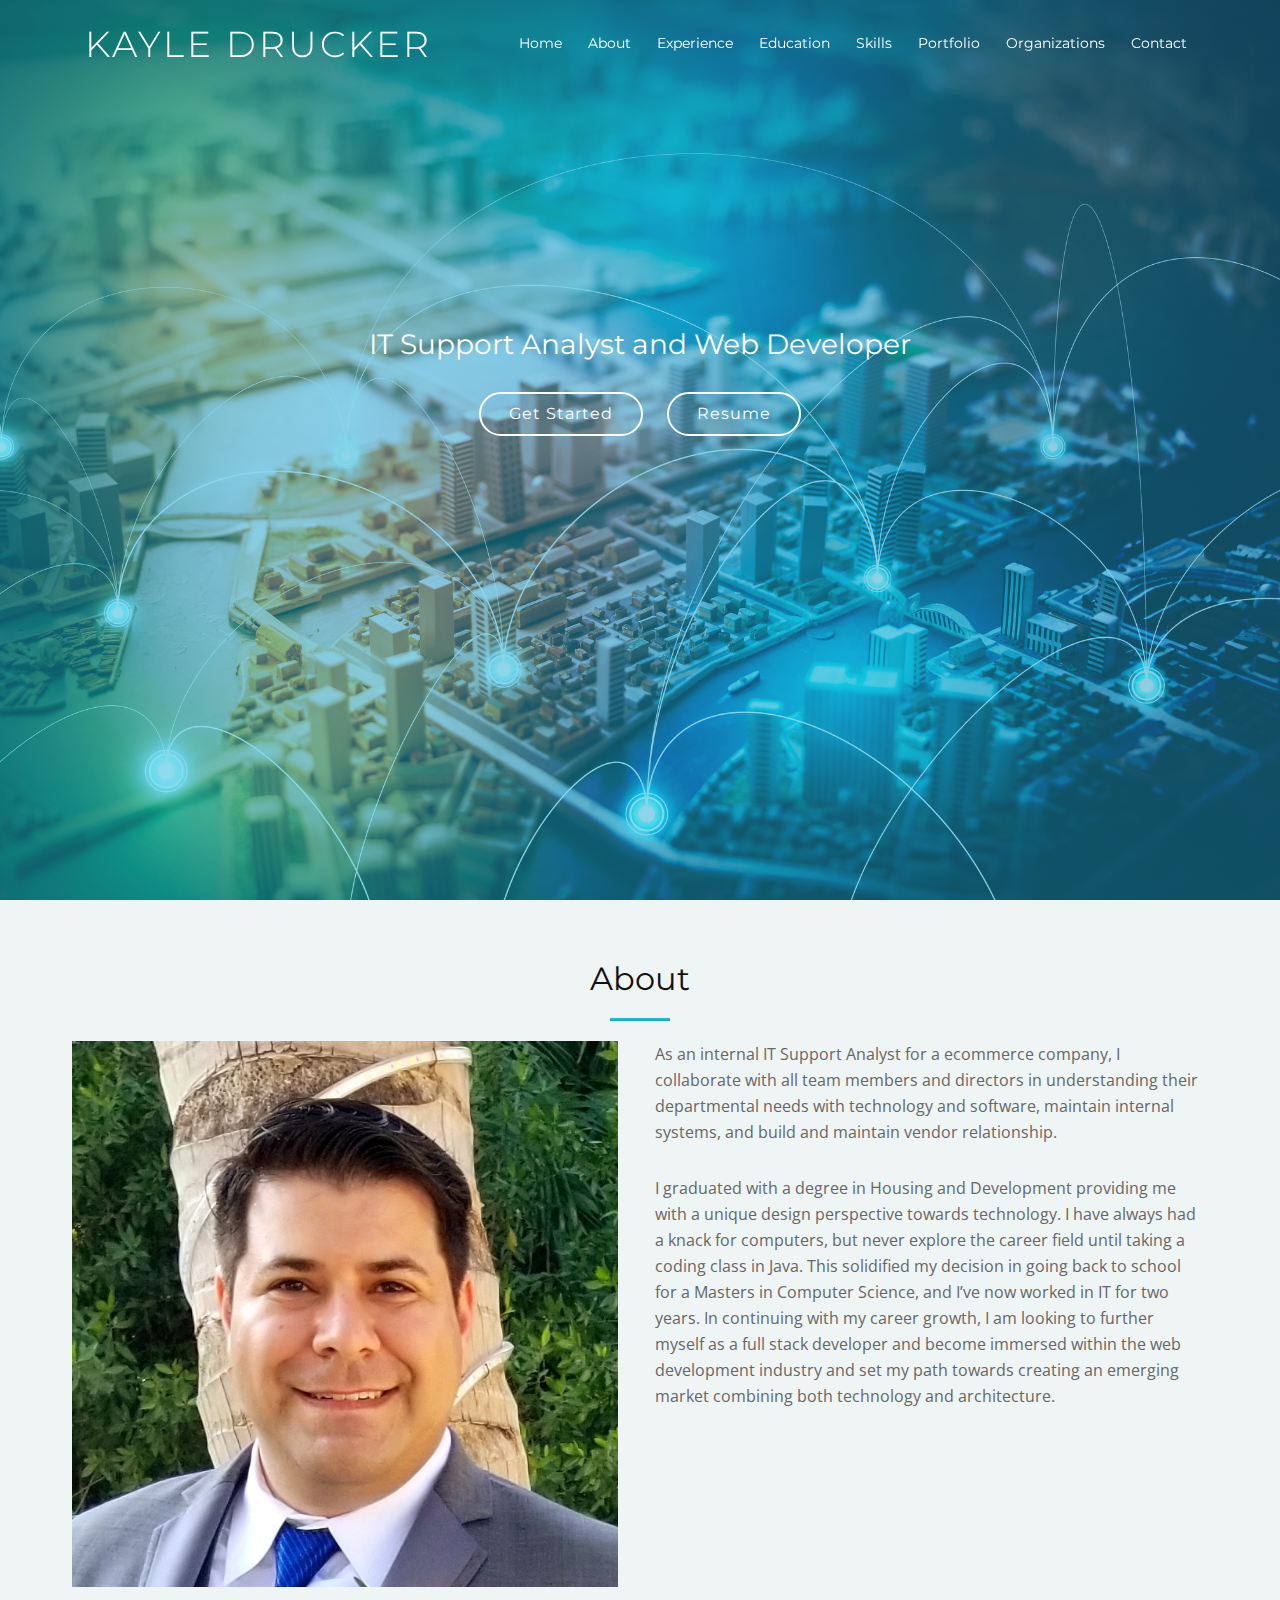
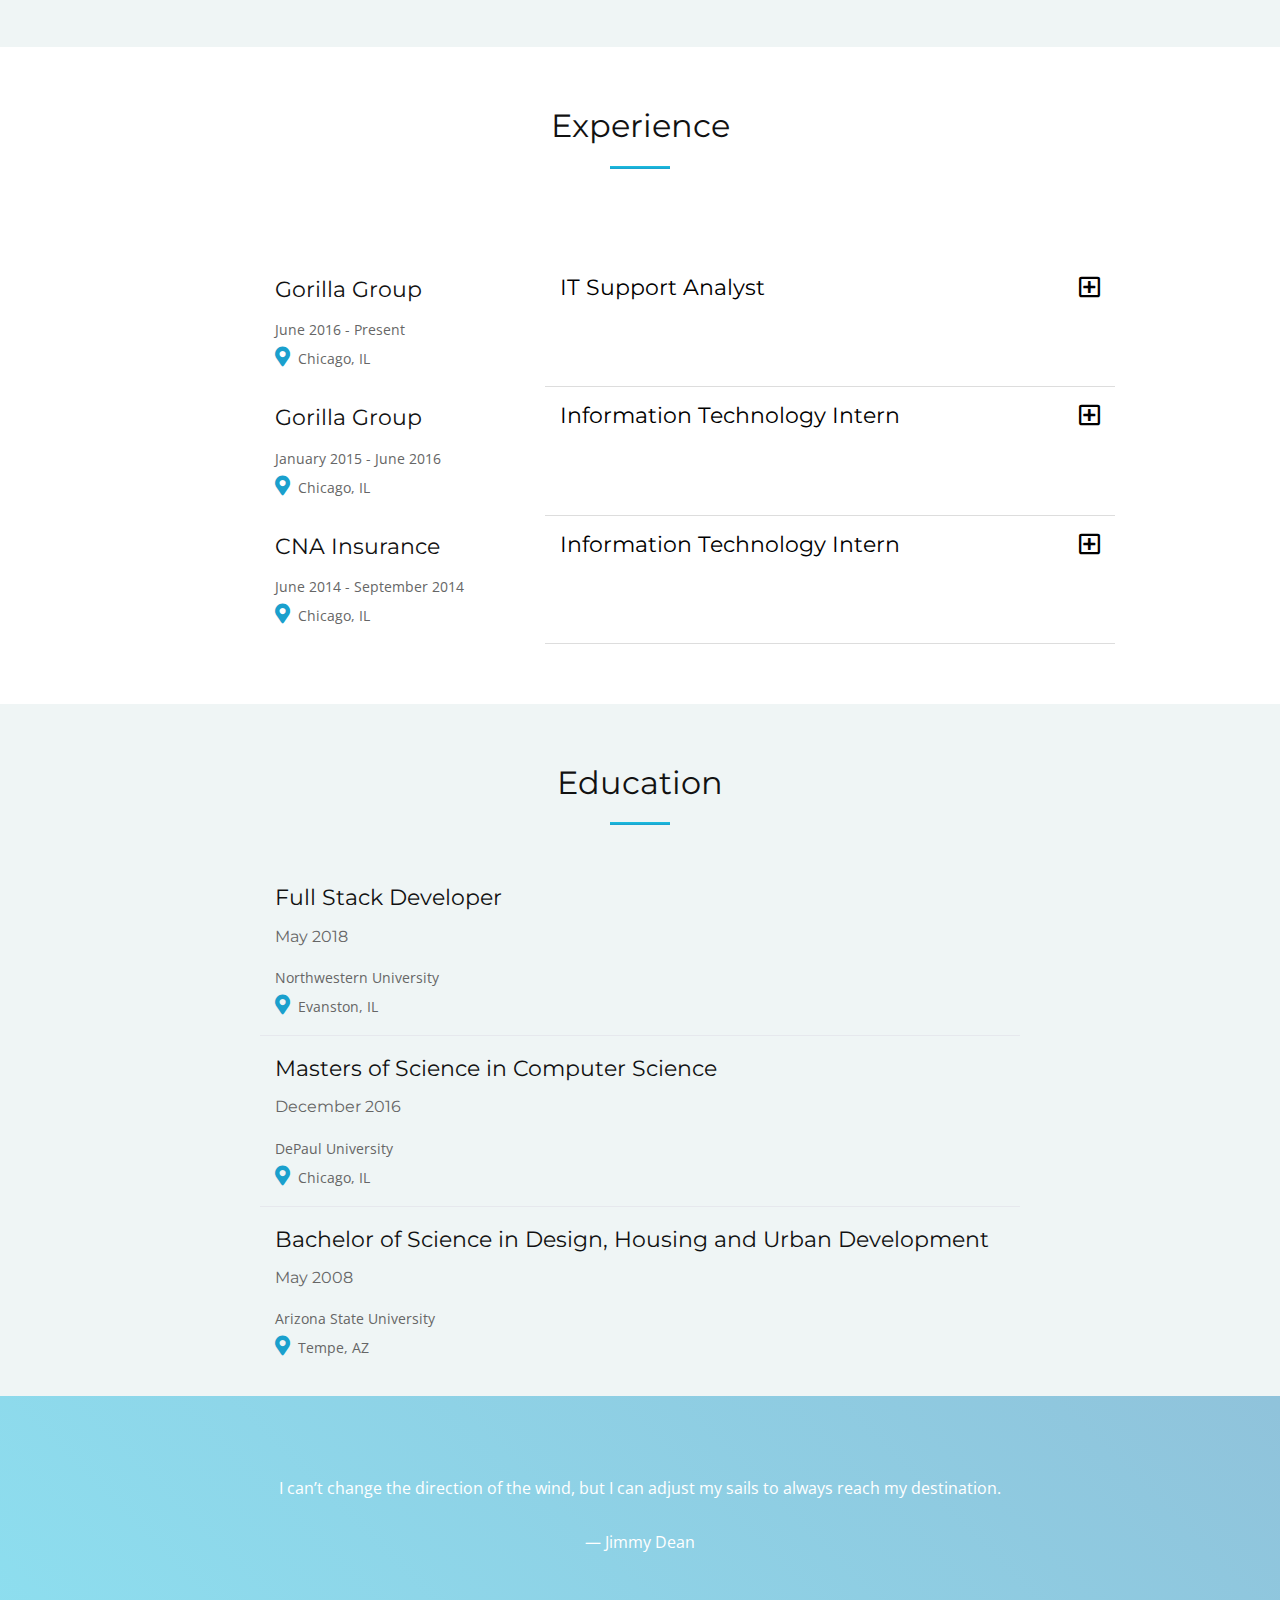
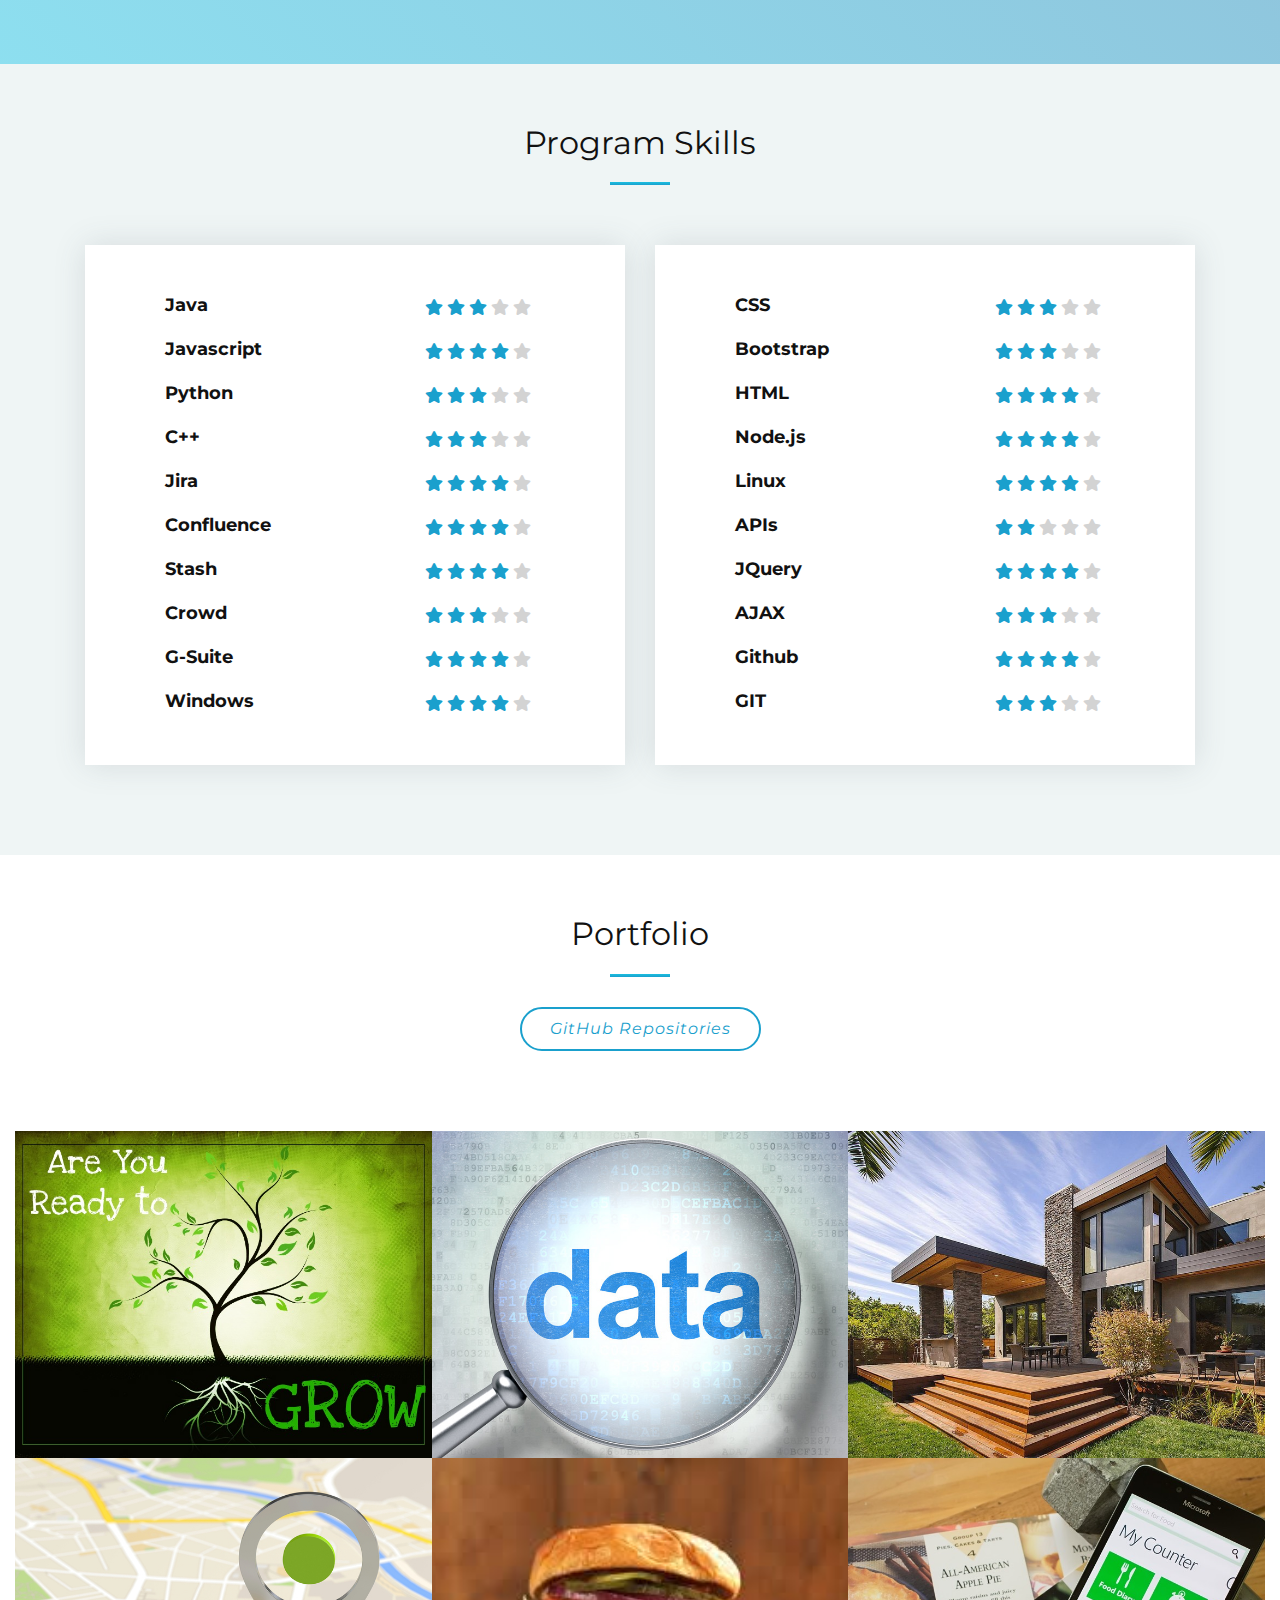
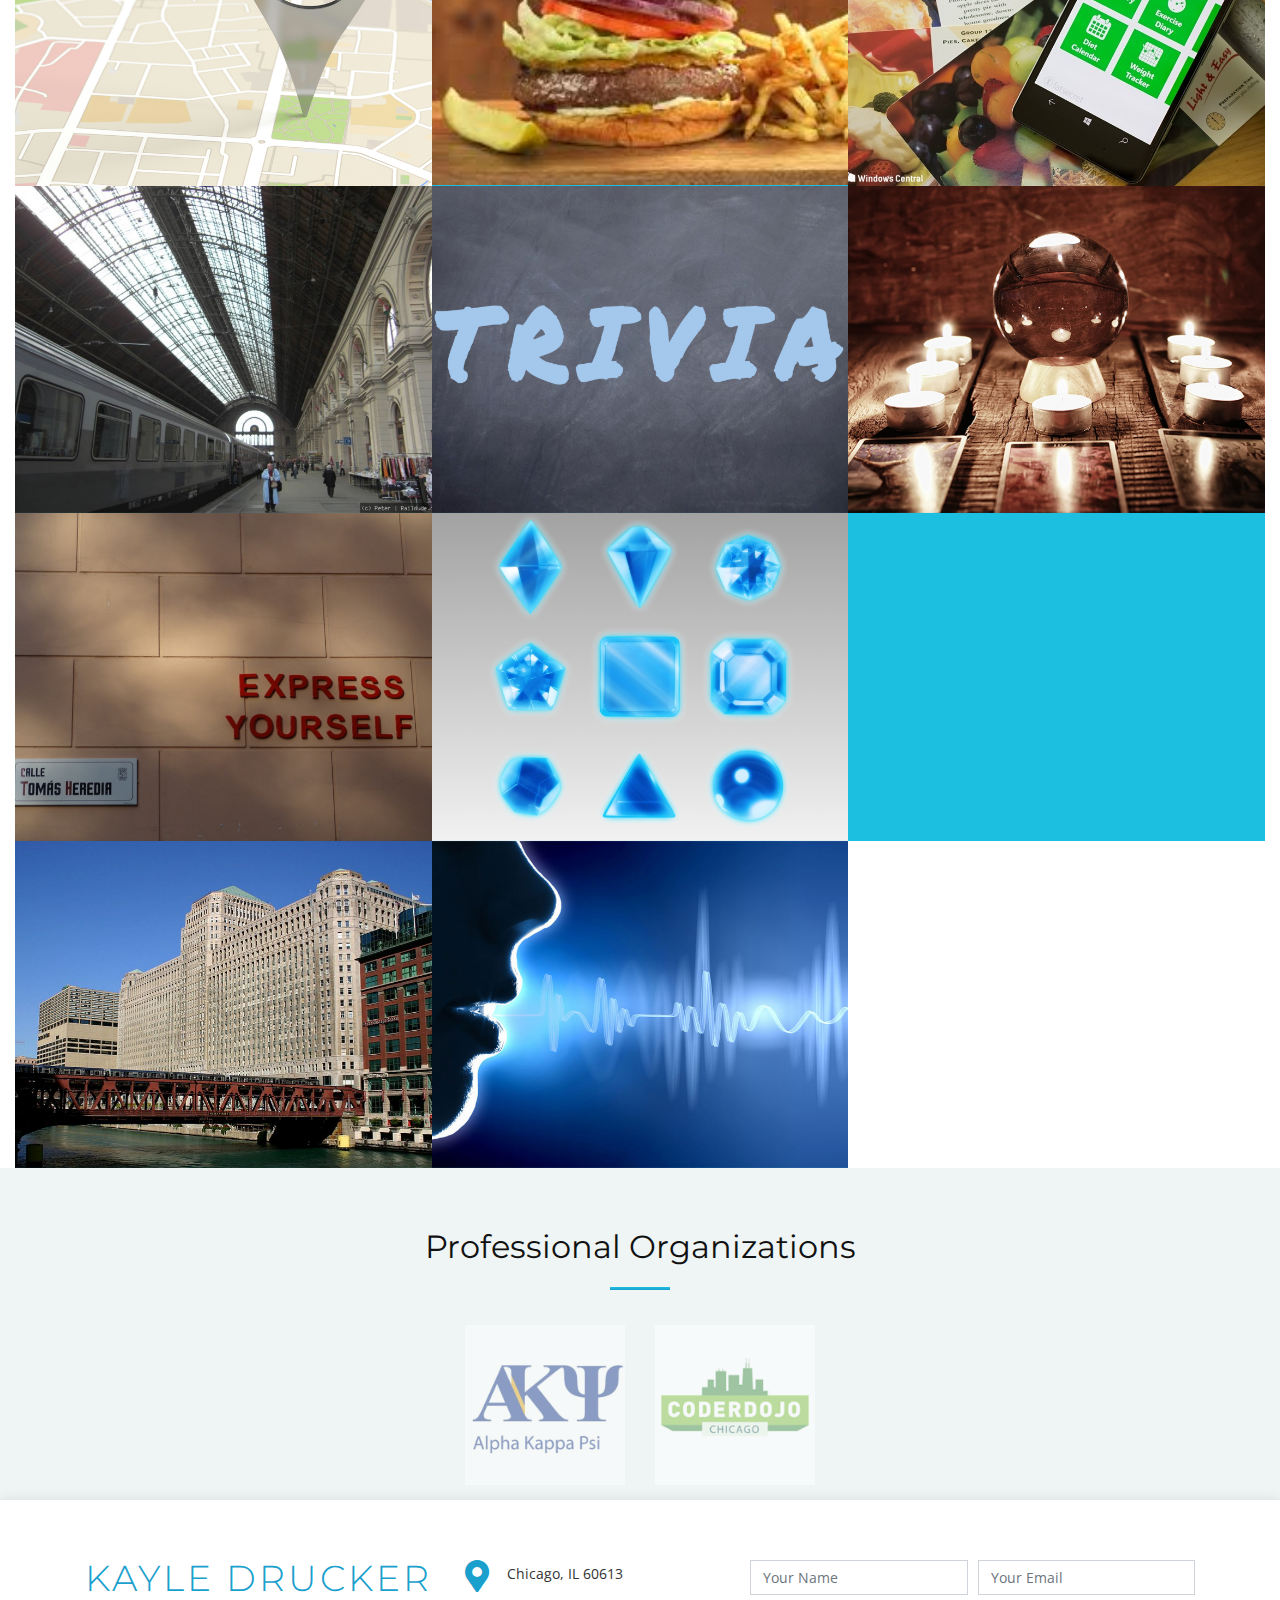
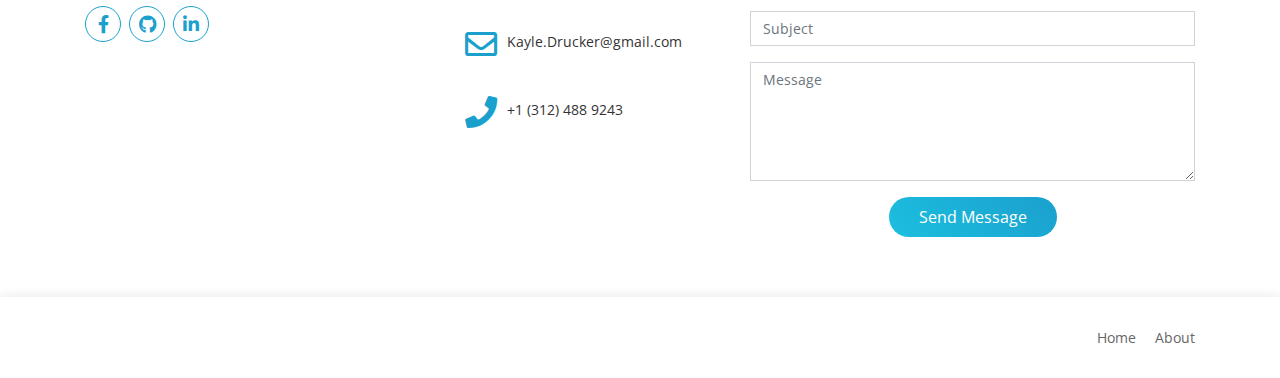
<file: index.html>
<!DOCTYPE html>
<html lang="en">

<head>
  <meta charset="utf-8">
  <title>Kayle Drucker</title>
  <meta content="width=device-width, initial-scale=1.0" name="viewport">
  <meta content="" name="keywords">
  <meta content="" name="description">

  <!-- Favicons -->
  <link href="img/favicon_v1.png" rel="icon">
  <!--<link href="img/apple-touch-icon.png" rel="apple-touch-icon">-->

  <!-- Google Fonts -->
  <link href="https://fonts.googleapis.com/css?family=Montserrat:300,400,500,700|Open+Sans:300,300i,400,400i,700,700i" rel="stylesheet">

  <!-- Bootstrap CSS File -->
  <!--<link href="lib/bootstrap/css/bootstrap.min.css" rel="stylesheet">-->
  <link rel="stylesheet" href="https://maxcdn.bootstrapcdn.com/bootstrap/4.0.0/css/bootstrap.min.css">

  <!-- Font Awesome CSS File -->
  <link rel="stylesheet" href="https://use.fontawesome.com/releases/v5.0.9/css/all.css">

  <!--Animate CSS -->
  <link rel="stylesheet" href="https://cdnjs.cloudflare.com/ajax/libs/animate.css/3.5.2/animate.min.css">


  <!-- Main Stylesheet File -->
  <link href="css/style.css" rel="stylesheet">

</head>

<body>

  <!--==========================
    Header
  ============================-->
  <header id="header">
    <div class="container">

      <div id="logo" class="pull-left">
        <h1>
          <a href="#intro" class="scrollto">Kayle Drucker</a>
        </h1>
      </div>

      <nav id="nav-menu-container">
        <ul class="nav-menu">
          <li class="menu-active">
            <a href="#intro">Home</a>
          </li>
          <li>
            <a href="#about">About</a>
          </li>
          <li>
            <a href="#experience">Experience</a>
          </li>
          <li>
            <a href="#education">Education</a>
          </li>
          <li>
            <a href="#skills">Skills</a>
          </li>
          <li>
            <a href="#portfolio">Portfolio</a>
          </li>
          <li>
            <a href="#organizations">Organizations</a>
          </li>
          <li>
            <a href="#contact">Contact</a>
          </li>
        </ul>
      </nav>
      <!-- #nav-menu-container -->
    </div>
  </header>
  <!-- #header -->

  <!--==========================
    Intro Section
  ============================-->
  <section id="intro">

    <div class="intro-text">
      <!--<h2>Interactive Resume</h2>-->
      <h5>IT Support Analyst and Web Developer</h5>
      <a href="#about" class="btn-get-started scrollto">Get Started</a>
      <!-- Button to Open the Modal -->
      <a href="" class="btn-get-started" data-toggle="modal" data-target="#resumeModal">Resume</a>
      <!-- <a href="resume/Kayle_Drucker_Resume.pdf" download="Kayle_Drucker_Resume.pdf" class="btn-get-started">Resume</a> -->
    </div>

  </section>
  <!-- #intro -->

  <!-- The Modal -->
  <div class="modal fade" id="resumeModal">
    <div class="modal-dialog">
      <div class="modal-content">
      
        <!-- Modal Header -->
        <div class="modal-header">
          <h4 class="modal-title">Resume</h4>
          <button type="button" class="close" data-dismiss="modal">&times;</button>
        </div>
        
        <!-- Modal body -->
        <div class="modal-body">
          <embed src="resume/Kayle_Drucker_Resume.pdf" type="application/pdf"   height="400px" width="100%" class="responsive">
        </div>
        
        <!-- Modal footer -->
        <div class="modal-footer">
          <a href="" class="btn-res" data-dismiss="modal">Close</a>
          <a href="resume/Kayle_Drucker_Resume.pdf" download="Kayle_Drucker_Resume.pdf" class="btn-res">Download</a>
        </div>
        
      </div>
    </div>
  </div>

  <main id="main">

    <!--==========================
      About Section
    ============================-->
    <section id="about" class="section-bg">
      <div class="container-fluid">
        <div class="section-header">
          <h3 class="section-title">About</h3>
          <span class="section-divider"></span>
          <!-- <p class="section-description">
            Sed ut perspiciatis unde omnis iste natus error sit voluptatem accusantium doloremque
            <br> sunt in culpa qui officia deserunt mollit anim id est laborum
          </p> -->
        </div>

        <div class="row">
          <div class="col-lg-6 about-img about-div animated fadeInLeft text-center" id="anima-delay">
            <img src="img/Kayle_Drucker.jpg" alt="Kayle Drucker">
          </div>

          <div class="col-lg-6 content animated fadeInRight">
            <!-- <h2>Lorem ipsum dolor sit amet, consectetur adipiscing elite storium paralate</h2>
            <h3>Excepteur sint occaecat cupidatat non proident, sunt in culpa qui officia deserunt mollit anim id est laborum.</h3> -->
            <p>
              As an internal IT Support Analyst for a ecommerce company, I collaborate with all team members and directors in understanding
              their departmental needs with technology and software, maintain internal systems, and build and maintain vendor
              relationship.
            </p>

            <p>
              I graduated with a degree in Housing and Development providing me with a unique design perspective towards technology.
              I have always had a knack for computers, but never explore the career field until taking a coding class in
              Java. This solidified my decision in going back to school for a Masters in Computer Science, and I’ve now worked
              in IT for two years. In continuing with my career growth, I am looking to further myself as a full stack developer
              and become immersed within the web development industry and set my path towards creating an emerging market
              combining both technology and architecture.
            </p>
          </div>
        </div>

      </div>
    </section>
    <!-- #about -->

    <!--==========================
      Experience Section
    ============================-->
    <section id="experience">
      <div class="container">
        <div class="section-header">
          <h3 class="section-title">Experience</h3>
          <span class="section-divider"></span>
          <p class="section-description"></p>
          <!--<p class="section-description">Sed ut perspiciatis unde omnis iste natus error sit voluptatem accusantium doloremque</p>-->
        </div>

        <div class="row">

          <div class="col-lg-2"></div>
          <div class="col-lg-3 box animated fadeInLeft">
            <!--<div class="icon"><i class="ion-ios-speedometer-outline"></i></div>-->
            <h4 class="title">
              <a href="">
                <strong>Gorilla Group</strong>
              </a>
            </h4>
            <p class="description">June 2016 - Present</p>
            <div class="info">
              <i class="fas fa-map-marker-alt"></i>
              <p class="description">Chicago, IL</p>
            </div>
          </div>
          <div class="col-lg-6" id="exp-boarder">
            <ul id="faq-list" class="animated fadeInUp">
              <li>
                <a data-toggle="collapse" class="collapsed title" href="#faq1">
                  <strong>IT Support Analyst</strong>
                  <i class="far fa-plus-square"></i>
                </a>
                <div id="faq1" class="collapse" data-parent="#faq-list">
                  <ul>
                    <li>Cultivated relationships with vendors, maintaining communication and facilitating solutions to address
                      concerns.
                    </li>
                    <li>Facilitated the office move with the Operations team in a successful manner that did not affect company
                      production.
                    </li>
                  </ul>
                  <!-- <p>
                    Feugiat pretium nibh ipsum consequat. Tempus iaculis urna id volutpat lacus laoreet non curabitur gravida. Venenatis lectus
                    magna fringilla urna porttitor rhoncus dolor purus non.
                  </p> -->
                </div>
              </li>
            </ul>
          </div>
          <div class="col-lg-1"></div>
        </div>
        <div class="row">

          <div class="col-lg-2"></div>
          <div class="col-lg-3 box animated fadeInLeft">
            <!--<div class="icon"><i class="ion-ios-speedometer-outline"></i></div>-->
            <h4 class="title">
              <a href="">
                <strong>Gorilla Group</strong>
              </a>
            </h4>
            <p class="description">January 2015 - June 2016</p>
            <div class="info">
              <i class="fas fa-map-marker-alt"></i>
              <p class="description">Chicago, IL</p>
            </div>
          </div>
          <div class="col-lg-6" id="exp-boarder">
            <ul id="faq-list" class="animated fadeInUp">
              <li>
                <a data-toggle="collapse" class="collapsed title" href="#faq2">
                  <strong>Information Technology Intern</strong>
                  <i class="far fa-plus-square"></i>
                </a>
                <div id="faq2" class="collapse" data-parent="#faq-list">
                  <ul>
                    <li>Defined/implemented procedures for tagging/tracking assets, identifying total asset and depreciation
                      values.
                    </li>
                    <li>Identified department needs and requirements through cultivated relationships with all teams and managers.</li>
                    <li>Maintained critical systems as part of the infrastructure team.</li>
                    <li>Developed configuration standards for new hire computers, allowing the ability to be productive quickly.</li>
                  </ul>
                </div>
              </li>
            </ul>
          </div>
          <div class="col-lg-1"></div>
        </div>
        <div class="row">

          <div class="col-lg-2"></div>
          <div class="col-lg-3 box animated fadeInLeft">
            <!--<div class="icon"><i class="ion-ios-speedometer-outline"></i></div>-->
            <h4 class="title">
              <a href="">
                <strong>CNA Insurance</strong>
              </a>
            </h4>
            <p class="description">June 2014 - September 2014</p>
            <div class="info">
              <i class="fas fa-map-marker-alt"></i>
              <p class="description">Chicago, IL</p>
            </div>
          </div>
          <div class="col-lg-6" id="exp-boarder">
            <ul id="faq-list" class="animated fadeInUp">
              <li>
                <a data-toggle="collapse" class="collapsed title" href="#faq3">
                  <strong>Information Technology Intern</strong>
                  <i class="far fa-plus-square"></i>
                </a>
                <div id="faq3" class="collapse" data-parent="#faq-list">
                  <ul>
                    <li>Improved the eDiscovery request form processes through gathering and analyzing business requirements
                      transforming them into technical solutions.</li>
                    <li>Identified storage solutions to satisfy increasing demand by the eDiscovery and Forensics team for triage
                      of investigation and litigation data.</li>
                    <li>Developed business requirements with the eDiscovery and Forensics group for future lab enhancements.</li>
                    <li>Delivered a project status presentation to senior leadership that summarized my project findings and
                      future recommendations for the department.</li>
                  </ul>
                </div>
              </li>
            </ul>
          </div>
          <div class="col-lg-1"></div>
        </div>
      </div>

    </section>
    <!-- #expereince -->


    <!--==========================
      Education Section
    ============================-->
    <section id="education" class="section-bg">
      <div class="container">
        <div class="section-header">
          <h3 class="section-title">Education</h3>
          <span class="section-divider"></span>
          <p class="section-description"></p>
          <!--<p class="section-description">Sed ut perspiciatis unde omnis iste natus error sit voluptatem accusantium doloremque</p>-->
        </div>

        <div class="row">

          <div class="col-lg-2">

          </div>

          <div class="col-lg-8 box animated fadeInRight">
            <h4 class="title">
              <a href="">
                <strong>Full Stack Developer</strong>
              </a>
            </h4>
            <h6>May 2018</h6>
            <p class="description school-link">
              <a href="">Northwestern University</a>
            </p>
            <div class="info">
              <i class="fas fa-map-marker-alt"></i>
              <p class="description">Evanston, IL</p>
            </div>
          </div>
          <div class="col-lg-2">

          </div>
        </div>

        <div class="row">
          <div class="col-lg-2">

          </div>

          <div class="col-lg-8 box animated fadeInRight">
            <!--<div class="icon"><i class="ion-ios-speedometer-outline"></i></div>-->
            <h4 class="title">
              <a href="">
                <strong>Masters of Science in Computer Science</strong>
              </a>
            </h4>
            <h6>December 2016</h6>
            <p class="description school-link">
              <a href="">DePaul University</a>
            </p>
            <div class="info">
              <i class="fas fa-map-marker-alt"></i>
              <p class="description">Chicago, IL</p>
            </div>
          </div>
          <div class="col-lg-2">

          </div>
        </div>
        <div class="row">
          <div class="col-lg-2">

          </div>

          <div class="col-lg-8 lastbox animated fadeInRight">
            <!--<div class="icon"><i class="ion-ios-speedometer-outline"></i></div>-->
            <h4 class="title">
              <a href="">
                <strong>Bachelor of Science in Design, Housing and Urban Development</strong>
              </a>
            </h4>
            <h6>May 2008</h6>
            <p class="description school-link">
              <a href="">Arizona State University</a>
            </p>
            <div class="info">
              <i class="fas fa-map-marker-alt"></i>
              <p class="description">Tempe, AZ</p>
            </div>
          </div>
          <div class="col-lg-2">

          </div>
        </div>
      </div>

    </section>
    <!-- #education -->


    <!--==========================
      Inspirational Quote Section
    ============================-->
    <section id="call-to-action">
      <div class="container">
        <div class="row">
          <div class="col-lg-12 text-center">
            <!--<h3 class="cta-title">Call To Action</h3>-->
            <p class="cta-text"> I can’t change the direction of the wind, but I can adjust my sails to always reach my destination.</p>
            <p class="cta-text">— Jimmy Dean</p>
          </div>
          <!--<div class="col-lg-3 cta-btn-container text-center">-->
          <!--<a class="cta-btn align-middle" href="#">Call To Action</a>-->
          <!--</div>-->
        </div>

      </div>
    </section>
    <!-- Inspirational Quote -->

    <!--==========================
      Skills Section
    ============================-->
    <section id="skills" class="section-bg">
      <div class="container">

        <div class="section-header">
          <h3 class="section-title">Program Skills</h3>
          <span class="section-divider"></span>
          <p class="section-description"></p>
          <!--<p class="section-description">Sed ut perspiciatis unde omnis iste natus error sit voluptatem accusantium doloremque</p>-->
        </div>

        <div class="row">

          <div class="col-lg-6">
            <div class="box wow fadeInLeft" id="skill-display1">
              <div>
                <div class="skill-box">
                  <h4 class="title" id="info">
                    <a href="">Java</a>
                  </h4>
                  <div class="skill-stars">
                    <i class="star-color fas fa-star"></i>
                    <i class="star-color fas fa-star"></i>
                    <i class="star-color fas fa-star"></i>
                    <i class="star-lg-gray fas fa-star"></i>
                    <i class="star-lg-gray fas fa-star"></i>
                  </div>
                </div>
              </div>
              <div>
                <div class="skill-box">
                  <h4 class="title" id="info">
                    <a href="">Javascript</a>
                  </h4>
                  <div class="skill-stars">
                    <i class="star-color fas fa-star"></i>
                    <i class="star-color fas fa-star"></i>
                    <i class="star-color fas fa-star"></i>
                    <i class="star-color fas fa-star"></i>
                    <i class="star-lg-gray fas fa-star"></i>
                  </div>
                </div>
              </div>
              <div>
                <div class="skill-box">
                  <h4 class="title" id="info">
                    <a href="">Python</a>
                  </h4>
                  <div class="skill-stars">
                    <i class="star-color fas fa-star"></i>
                    <i class="star-color fas fa-star"></i>
                    <i class="star-color fas fa-star"></i>
                    <i class="star-lg-gray fas fa-star"></i>
                    <i class="star-lg-gray fas fa-star"></i>
                  </div>
                </div>
              </div>
              <div>
                <div class="skill-box">
                  <h4 class="title" id="info">
                    <a href="">C++</a>
                  </h4>
                  <div class="skill-stars">
                    <i class="star-color fas fa-star"></i>
                    <i class="star-color fas fa-star"></i>
                    <i class="star-color fas fa-star"></i>
                    <i class="star-lg-gray fas fa-star"></i>
                    <i class="star-lg-gray fas fa-star"></i>
                  </div>
                </div>
              </div>
              <div>
                <div class="skill-box">
                  <h4 class="title" id="info">
                    <a href="">Jira</a>
                  </h4>
                  <div class="skill-stars">
                    <i class="star-color fas fa-star"></i>
                    <i class="star-color fas fa-star"></i>
                    <i class="star-color fas fa-star"></i>
                    <i class="star-color fas fa-star"></i>
                    <i class="star-lg-gray fas fa-star"></i>
                  </div>
                </div>
              </div>
              <div>
                <div class="skill-box">
                  <h4 class="title" id="info">
                    <a href="">Confluence</a>
                  </h4>
                  <div class="skill-stars">
                    <i class="star-color fas fa-star"></i>
                    <i class="star-color fas fa-star"></i>
                    <i class="star-color fas fa-star"></i>
                    <i class="star-color fas fa-star"></i>
                    <i class="star-lg-gray fas fa-star"></i>
                  </div>
                </div>
              </div>
              <div>
                <div class="skill-box">
                  <h4 class="title" id="info">
                    <a href="">Stash</a>
                  </h4>
                  <div class="skill-stars">
                    <i class="star-color fas fa-star"></i>
                    <i class="star-color fas fa-star"></i>
                    <i class="star-color fas fa-star"></i>
                    <i class="star-color fas fa-star"></i>
                    <i class="star-lg-gray fas fa-star"></i>
                  </div>
                </div>
              </div>
              <div>
                <div class="skill-box">
                  <h4 class="title" id="info">
                    <a href="">Crowd</a>
                  </h4>
                  <div class="skill-stars">
                    <i class="star-color fas fa-star"></i>
                    <i class="star-color fas fa-star"></i>
                    <i class="star-color fas fa-star"></i>
                    <i class="star-lg-gray fas fa-star"></i>
                    <i class="star-lg-gray fas fa-star"></i>
                  </div>
                </div>
              </div>
              <div>
                <div class="skill-box">
                  <h4 class="title" id="info">
                    <a href="">G-Suite</a>
                  </h4>
                  <div class="skill-stars">
                    <i class="star-color fas fa-star"></i>
                    <i class="star-color fas fa-star"></i>
                    <i class="star-color fas fa-star"></i>
                    <i class="star-color fas fa-star"></i>
                    <i class="star-lg-gray fas fa-star"></i>
                  </div>
                </div>
              </div>
              <div>
                <div class="skill-box">
                  <h4 class="title" id="info">
                    <a href="">Windows</a>
                  </h4>
                  <div class="skill-stars">
                    <i class="star-color fas fa-star"></i>
                    <i class="star-color fas fa-star"></i>
                    <i class="star-color fas fa-star"></i>
                    <i class="star-color fas fa-star"></i>
                    <i class="star-lg-gray fas fa-star"></i>
                  </div>
                </div>
              </div>
            </div>
          </div>

          <div class="col-lg-6">
            <div class="box wow fadeInRight" id="skill-display2">
              <div>
                <div class="skill-box">
                  <h4 class="title" id="info">
                    <a href="">CSS</a>
                  </h4>
                  <div class="skill-stars">
                    <i class="star-color fas fa-star"></i>
                    <i class="star-color fas fa-star"></i>
                    <i class="star-color fas fa-star"></i>
                    <i class="star-lg-gray fas fa-star"></i>
                    <i class="star-lg-gray fas fa-star"></i>
                  </div>
                </div>
              </div>
              <div>
                <div class="skill-box">
                  <h4 class="title" id="info">
                    <a href="">Bootstrap</a>
                  </h4>
                  <div class="skill-stars">
                    <i class="star-color fas fa-star"></i>
                    <i class="star-color fas fa-star"></i>
                    <i class="star-color fas fa-star"></i>
                    <i class="star-lg-gray fas fa-star"></i>
                    <i class="star-lg-gray fas fa-star"></i>
                  </div>
                </div>
              </div>
              <div>
                <div class="skill-box">
                  <h4 class="title" id="info">
                    <a href="">HTML</a>
                  </h4>
                  <div class="skill-stars">
                    <i class="star-color fas fa-star"></i>
                    <i class="star-color fas fa-star"></i>
                    <i class="star-color fas fa-star"></i>
                    <i class="star-color fas fa-star"></i>
                    <i class="star-lg-gray fas fa-star"></i>
                  </div>
                </div>
              </div>
              <div>
                <div class="skill-box">
                  <h4 class="title" id="info">
                    <a href="">Node.js</a>
                  </h4>
                  <div class="skill-stars">
                    <i class="star-color fas fa-star"></i>
                    <i class="star-color fas fa-star"></i>
                    <i class="star-color fas fa-star"></i>
                    <i class="star-color fas fa-star"></i>
                    <i class="star-lg-gray fas fa-star"></i>
                  </div>
                </div>
              </div>
              <div>
                <div class="skill-box">
                  <h4 class="title" id="info">
                    <a href="">Linux</a>
                  </h4>
                  <div class="skill-stars">
                    <i class="star-color fas fa-star"></i>
                    <i class="star-color fas fa-star"></i>
                    <i class="star-color fas fa-star"></i>
                    <i class="star-color fas fa-star"></i>
                    <i class="star-lg-gray fas fa-star"></i>
                  </div>
                </div>
              </div>
              <div>
                <div class="skill-box">
                  <h4 class="title" id="info">
                    <a href="">APIs</a>
                  </h4>
                  <div class="skill-stars">
                    <i class="star-color fas fa-star"></i>
                    <i class="star-color fas fa-star"></i>
                    <i class="star-lg-gray fas fa-star"></i>
                    <i class="star-lg-gray fas fa-star"></i>
                    <i class="star-lg-gray fas fa-star"></i>
                  </div>
                </div>
              </div>
              <div>
                <div class="skill-box">
                  <h4 class="title" id="info">
                    <a href="">JQuery</a>
                  </h4>
                  <div class="skill-stars">
                    <i class="star-color fas fa-star"></i>
                    <i class="star-color fas fa-star"></i>
                    <i class="star-color fas fa-star"></i>
                    <i class="star-color fas fa-star"></i>
                    <i class="star-lg-gray fas fa-star"></i>
                  </div>
                </div>
              </div>
              <div>
                <div class="skill-box">
                  <h4 class="title" id="info">
                    <a href="">AJAX</a>
                  </h4>
                  <div class="skill-stars">
                    <i class="star-color fas fa-star"></i>
                    <i class="star-color fas fa-star"></i>
                    <i class="star-color fas fa-star"></i>
                    <i class="star-lg-gray fas fa-star"></i>
                    <i class="star-lg-gray fas fa-star"></i>
                  </div>
                </div>
              </div>
              <div>
                <div class="skill-box">
                  <h4 class="title" id="info">
                    <a href="">Github</a>
                  </h4>
                  <div class="skill-stars">
                    <i class="star-color fas fa-star"></i>
                    <i class="star-color fas fa-star"></i>
                    <i class="star-color fas fa-star"></i>
                    <i class="star-color fas fa-star"></i>
                    <i class="star-lg-gray fas fa-star"></i>
                  </div>
                </div>
              </div>
              <div>
                <div class="skill-box">
                  <h4 class="title" id="info">
                    <a href="">GIT</a>
                  </h4>
                  <div class="skill-stars">
                    <i class="star-color fas fa-star"></i>
                    <i class="star-color fas fa-star"></i>
                    <i class="star-color fas fa-star"></i>
                    <i class="star-lg-gray fas fa-star"></i>
                    <i class="star-lg-gray fas fa-star"></i>
                  </div>
                </div>
              </div>
            </div>
          </div>
        </div>
      </div>
    </section>
    <!-- #skills -->


    <!--==========================
     Portfolio Section
   ============================-->
    <section id="portfolio">
      <div class="container-fluid">
        <div class="section-header">
          <h3 class="section-title">Portfolio</h3>
          <span class="section-divider"></span>
          <p class="section-description">
            <a href="https://github.com/KDarch928?tab=repositories" target="_blank" class="btn-github">GitHub Repositories</a>
          </p>
          <!--<p class="section-description">Sed ut perspiciatis unde omnis iste natus error sit voluptatem accusantium doloremque</p>-->
        </div>

        <div class="row no-gutters">

          <div class="col-lg-4 col-md-6">
            <div class="portfolio-item animated fadeInUp hovereffect">
              <img src="img/projects/goals.jpg" alt="Progression">
              <div class="overlay">
                <h3>
                  <strong>Progression</strong>
                </h3>
                <a href="https://quiet-island-34853.herokuapp.com/" target="_blank" class="btn-view-project">View Project</a>
              </div>
            </div>
          </div>

          <div class="col-lg-4 col-md-6">
            <div class="portfolio-item animated fadeInUp hovereffect">
              <img src="img/projects/scrap.jpg" alt="IT World News">
              <div class="overlay">
                <h3>
                  <strong>Mongo Scraper: IT World News</strong>
                </h3>
                <a href="https://safe-citadel-85825.herokuapp.com/" target="_blank" class="btn-view-project">View Project</a>
              </div>
            </div>
          </div>

          <div class="col-lg-4 col-md-6">
            <div class="portfolio-item animated fadeInUp hovereffect">
              <img src="img/projects/home.jpg" alt="Sherlock Homes">
              <div class="overlay">
                <h3>
                  <strong>Sherlock Homes</strong>
                </h3>
                <a href="https://infinite-mesa-54869.herokuapp.com/" target="_blank" class="btn-view-project">View Project</a>
              </div>
            </div>
          </div>

          <div class="col-lg-4 col-md-6">
            <div class="portfolio-item animated fadeInUp hovereffect">
              <img src="img/projects/locator.jpg" alt="Friend Finder">
              <div class="overlay">
                <h3>
                  <strong>Friend Finder</strong>
                </h3>
                <a href="https://young-mountain-34780.herokuapp.com/" target="_blank" class="btn-view-project">View Project</a>
              </div>
            </div>
          </div>

          <div class="col-lg-4 col-md-6">
            <div class="portfolio-item animated fadeInUp hovereffect">
              <img src="img/projects/burger.jpeg" alt="Eat-the-Burger">
              <div class="overlay">
                <h3>
                  <strong>Eat-Da-Burger</strong>
                </h3>
                <a href="https://floating-taiga-99864.herokuapp.com/" target="_blank" class="btn-view-project">View Project</a>
              </div>
            </div>
          </div>

          <div class="col-lg-4 col-md-6">
            <div class="portfolio-item animated fadeInUp hovereffect">
              <img src="img/projects/cal-tracker.jpg" alt="Next Level Health">
              <div class="overlay">
                <h3>
                  <strong>Next Level Health</strong>
                </h3>
                <a href="https://kdarch928.github.io/nextlevelhealth/" target="_blank" class="btn-view-project">View Project</a>
              </div>
            </div>
          </div>

          <div class="col-lg-4 col-md-6">
            <div class="portfolio-item animated fadeInUp hovereffect">
              <img src="img/projects/train.jpg" alt="Train Tracker">
              <div class="overlay">
                <h3>
                  <strong>Train Tracker</strong>
                </h3>
                <a href="https://kdarch928.github.io/week-7-firebase/" target="_blank" class="btn-view-project">View Project</a>
              </div>
            </div>
          </div>

          <div class="col-lg-4 col-md-6">
            <div class="portfolio-item animated fadeInUp hovereffect">
              <img src="img/projects/trivia.jpg" alt="Star Trek Trivia">
              <div class="overlay">
                <h3>
                  <strong>Star Trek Trivia Game</strong>
                </h3>
                <a href="https://kdarch928.github.io/TriviaGame/" target="_blank" class="btn-view-project">View Project</a>
              </div>
            </div>
          </div>

          <div class="col-lg-4 col-md-6">
            <div class="portfolio-item animated fadeInUp hovereffect">
              <img src="img/projects/psychic.jpg" alt="Psychic Game">
              <div class="overlay">
                <h3>
                  <strong>Psychic Game</strong>
                </h3>
                <a href="https://kdarch928.github.io/Psychic-Game/" target="_blank" class="btn-view-project">View Project</a>
              </div>
            </div>
          </div>

          <div class="col-lg-4 col-md-6">
            <div class="portfolio-item animated fadeInUp hovereffect">
              <img src="img/projects/express.jpg" alt="Giphy Search">
              <div class="overlay">
                <h3>
                  <strong>Giphy Expression Search</strong>
                </h3>
                <a href="https://kdarch928.github.io/giphy-api-search/" target="_blank" class="btn-view-project">View Project</a>
              </div>
            </div>
          </div>

          <div class="col-lg-4 col-md-6">
            <div class="portfolio-item animated fadeInUp hovereffect">
              <img src="img/projects/crystals.png" alt="Crystal Game">
              <div class="overlay">
                <h3>
                  <strong>Crystals Collector Game</strong>
                </h3>
                <a href="https://kdarch928.github.io/week-4-game/" target="_blank" class="btn-view-project">View Project</a>
              </div>
            </div>
          </div>

          <div class="col-lg-4 col-md-6">
            <div class="portfolio-item animated fadeInUp hovereffect">
              <a href="img/gallery/gallery-6.jpg" class="portfolio-popup">
                <img src="img/projects/online-shopping.jpg" alt="Bamazon">
              </a>
              <div class="overlay">
                <h3>
                  <strong>Bamazon: Online Buying &amp; Selling </strong>
                </h3>
                <a href="https://github.com/KDarch928/bamazon" target="_blank" class="btn-view-project">View Project</a>
              </div>
            </div>
          </div>

          <div class="col-lg-4 col-md-6">
            <div class="portfolio-item animated fadeInUp hovereffect">
              <img src="img/projects/chi-building.jpg" alt="Chicago Buildings Hangman">
              <div class="overlay">
                <h3>
                  <strong>Chicago Architectural Buildings Hangman Game</strong>
                </h3>
                <a href="https://github.com/KDarch928/week-11-js-constructors" target="_blank" class="btn-view-project">View Project</a>
              </div>
            </div>
          </div>

          <div class="col-lg-4 col-md-6">
            <div class="portfolio-item animated fadeInUp hovereffect">
              <img src="img/projects/liri.jpg" alt="Liri Node Application">
              <div class="overlay">
                <h3>
                  <strong>Liri Node Application</strong>
                </h3>
                <a href="https://github.com/KDarch928/liri-node-app" target="_blank" class="btn-view-project">View Project</a>
              </div>
            </div>
          </div>

        </div>

      </div>
    </section>
    <!-- #portfolio -->

    <!--==========================
      Professional Organizations
    ============================-->
    <section id="organizations" class="section-bg">
      <div class="container">

        <div class="section-header">
          <h3 class="section-title">Professional Organizations</h3>
          <span class="section-divider"></span>
        </div>

        <div class="row animated fadeInUp">

          <div class="col-md-2 offset-md-4 text-center">
            <a href="https://akpsi.org/" target="_blank">
              <img src="img/organizations/akpsi.jpg" alt="Alpha Kappa Psi">
            </a>

          </div>

          <div class="col-md-2 text-center">
            <a href="http://coderdojochi.org/" target="_blank">
              <img src="img/organizations/coderdojo.png" alt="Coderdojo Chicago">
            </a>
          </div>

        </div>
      </div>
    </section>
    <!-- #professional organizations -->

    <!--==========================
      Contact Section
    ============================-->
    <section id="contact">
      <div class="container">
        <div class="row animated fadeInUp">

          <div class="col-lg-4 col-md-4">
            <div class="contact-about">
              <h3>Kayle Drucker</h3>
              <div class="social-links">
                <!-- <a href="#" class="twitter"><i class="fa fa-twitter"></i></a> -->
                <a href="https://www.facebook.com/kayle.drucker" class="facebook">
                  <i class="fab fa-facebook-f"></i>
                </a>
                <!-- <a href="#" class="instagram"><i class="fa fa-instagram"></i></a> -->
                <!-- <a href="#" class="google-plus"><i class="fa fa-google-plus"></i></a> -->
                <a href="https://github.com/kdarch928" class="github">
                  <i class="fab fa-github"></i>
                </a>
                <a href="https://www.linkedin.com/in/kayledrucker" class="linkedin">
                  <i class="fab fa-linkedin-in"></i>
                </a>
              </div>
            </div>
          </div>

          <div class="col-lg-3 col-md-4">
            <div class="info">
              <div>
                <i class="fas fa-map-marker-alt"></i>
                <p>Chicago, IL 60613</p>
              </div>

              <div>
                <i class="far fa-envelope"></i>
                <p>Kayle.Drucker@gmail.com</p>
              </div>

              <div>
                <i class="fas fa-phone"></i>
                <p>+1 (312) 488 9243</p>
              </div>

            </div>
          </div>

          <div class="col-lg-5 col-md-8">
            <div class="form">
              <div id="sendmessage">Your message has been sent. Thank you!</div>
              <div id="errormessage"></div>
              <form action="https://formspree.io/Kayle.Drucker@gmail.com" method="POST" role="form" class="contactForm">
                <div class="form-row">
                  <div class="form-group col-lg-6">
                    <input type="text" name="name" class="form-control" id="name" placeholder="Your Name" data-rule="minlen:4" data-msg="Please enter at least 4 chars"
                    />
                    <div class="validation"></div>
                  </div>
                  <div class="form-group col-lg-6">
                    <input type="email" class="form-control" name="email" id="email" placeholder="Your Email" data-rule="email" data-msg="Please enter a valid email"
                    />
                    <div class="validation"></div>
                  </div>
                </div>
                <div class="form-group">
                  <input type="text" class="form-control" name="_subject" id="subject" placeholder="Subject" data-rule="minlen:4" data-msg="Please enter at least 8 chars of subject"
                  />
                  <div class="validation"></div>
                </div>
                <div class="form-group">
                  <textarea class="form-control" name="message" rows="5" data-rule="required" data-msg="Please write something for us" placeholder="Message"></textarea>
                  <div class="validation"></div>
                </div>
                <div class="text-center">
                  <button type="submit" title="Send Message">Send Message</button>
                </div>
              </form>
            </div>
          </div>

        </div>

      </div>
    </section>
    <!-- #contact -->

  </main>

  <!--==========================
    Footer
  ============================-->
  <footer id="footer">
    <div class="container">
      <div class="row">
        <div class="col-lg-6 text-lg-left text-center">
          <!--<div class="copyright">-->
          <!--&copy; Copyright <strong>Avilon</strong>. All Rights Reserved-->
          <!--</div>-->
          <!--<div class="credits">-->
          <!--&lt;!&ndash;-->
          <!--All the links in the footer should remain intact.-->
          <!--You can delete the links only if you purchased the pro version.-->
          <!--Licensing information: https://bootstrapmade.com/license/-->
          <!--Purchase the pro version with working PHP/AJAX contact form: https://bootstrapmade.com/buy/?theme=Avilon-->
          <!--&ndash;&gt;-->
          <!--Designed by <a href="https://bootstrapmade.com/">BootstrapMade</a>-->
          <!--</div>-->
        </div>
        <div class="col-lg-6">
          <nav class="footer-links text-lg-right text-center pt-2 pt-lg-0">
            <a href="#intro" class="scrollto">Home</a>
            <a href="#about" class="scrollto">About</a>
            <!-- <a href="#">Privacy Policy</a>
            <a href="#">Terms of Use</a> -->
          </nav>
        </div>
      </div>
    </div>
  </footer>
  <!-- #footer -->

  <a href="#" class="back-to-top">
    <i class="fa fa-chevron-up"></i>
  </a>

  <!-- JavaScript Libraries -->
  <script src="https://code.jquery.com/jquery-3.2.1.min.js"></script>
  <script src="https://cdnjs.cloudflare.com/ajax/libs/popper.js/1.12.9/umd/popper.min.js"></script>
  <script src="https://maxcdn.bootstrapcdn.com/bootstrap/4.0.0/js/bootstrap.min.js"></script>

  <!-- Contact Form JavaScript File -->
  <script src="contactform/contactform.js"></script>

  <!-- Template Main Javascript File -->
  <script src="js/main.js"></script>
  <script src="js/skills.js"></script>

</body>

</html>
</file>
<file: css/style.css>
/*
  Theme Name: Avilon
  Theme URL: https://bootstrapmade.com/avilon-bootstrap-landing-page-template/
  Author: BootstrapMade.com
  License: https://bootstrapmade.com/license/
*/
/*--------------------------------------------------------------
# General
--------------------------------------------------------------*/
body {
  background: #fff;
  color: #666666;
  font-family: "Open Sans", sans-serif;
  overflow-x: hidden;
}

a {
  color: #1cbfe0;
  transition: 0.5s;
}

a:hover, a:active, a:focus {
  color: #1cbfe0;
  outline: none;
  text-decoration: none;
}

p {
  padding: 0;
  margin: 0 0 30px 0;
}

h1, h2, h3, h4, h5, h6 {
  font-family: "Montserrat", sans-serif;
  font-weight: 400;
  margin: 0 0 20px 0;
  padding: 0;
}

/* Back to top button */
.back-to-top {
  position: fixed;
  display: none;
  background: linear-gradient(45deg, #1cbfe0, #2187b7);
  color: #fff;
  padding: 2px 20px 8px 20px;
  font-size: 16px;
  border-radius: 4px 4px 0 0;
  right: 15px;
  bottom: 0;
  transition: none;
}

.back-to-top:focus {
  background: linear-gradient(45deg, #1cbfe0, #2187b7);
  color: #fff;
  outline: none;
}

.back-to-top:hover {
  background: #1cbfe0;
  color: #fff;
}

/*--------------------------------------------------------------
# Header
--------------------------------------------------------------*/
#header {
  padding: 30px 0;
  height: 92px;
  position: fixed;
  left: 0;
  top: 0;
  right: 0;
  transition: all 0.5s;
  z-index: 997;
}

#header #logo {
  float: left;
}

#header #logo h1 {
  font-size: 36px;
  margin: -4px 0 0 0;
  padding: 0;
  line-height: 1;
  display: inline-block;
  font-family: "Montserrat", sans-serif;
  font-weight: 300;
  letter-spacing: 3px;
  text-transform: uppercase;
}

#header #logo h1 a, #header #logo h1 a:hover {
  color: #fff;
}

#header #logo img {
  padding: 0;
  margin: 0;
}

@media (max-width: 768px) {
  #header #logo h1 {
    font-size: 28px;
    margin-top: 0;
  }
  #header #logo img {
    max-height: 40px;
  }
}

#header.header-fixed {
  background: linear-gradient(45deg, #1cbfe0, #2187b7);
  padding: 20px 0;
  height: 80px;
  transition: all 0.5s;
}

@media (max-width: 991px) {
  #header.header-fixed {
    height: 114px;
  }
}

@media (max-width: 768px) {
  #header.header-fixed {
    height: 60px;
  }
}

/*--------------------------------------------------------------
# Intro Section
--------------------------------------------------------------*/
#intro {
  width: 100%;
  height: 100vh;
  background: linear-gradient(45deg, rgba(28, 191, 224, 0.5), rgba(33, 135, 183, 0.5)), url("../img/smart_city.jpg") center top no-repeat;
  background-size: cover;
  position: relative;
}

@media (min-width: 1024px) {
  #intro {
    background-attachment: fixed;
  }
}

#intro .intro-text {
  position: absolute;
  left: 0;
  top: 60px;
  right: 0;
  height: calc(50% - 60px);
  /*display: flex;*/
  display: inline;
  align-items: center;
  justify-content: center;
  text-align: center;
  flex-direction: column;
}

#intro h2 {
  margin: 20% 0 10px 0;
  padding: 0 15px;
  font-size: 48px;
  font-weight: 400;
  line-height: 56px;
  color: #fff;
}

#intro h5 {
  margin: 20% 0 10px 0;
  padding: 0 15px;
  font-size: 28px;
  font-weight: 400;
  line-height: 56px;
  color: #fff;
}

@media (max-width: 768px) {
  #intro h2 {
    font-size: 28px;
    line-height: 36px;
  }
}

@media (max-width: 570px){
  #intro .intro-text {
    display: flex;
  }
}

#intro p {
  color: #fff;
  margin-bottom: 20px;
  padding: 0 15px;
  font-size: 24px;
}

@media (max-width: 768px) {
  #intro p {
    font-size: 18px;
    line-height: 24px;
    margin-bottom: 20px;
  }
}

#intro .btn-get-started {
  font-family: "Montserrat", sans-serif;
  font-weight: 400;
  font-size: 16px;
  letter-spacing: 1px;
  display: inline-block;
  padding: 8px 28px;
  border-radius: 50px;
  transition: 0.5s;
  margin: 10px;
  border: 2px solid #fff;
  color: #fff;
  background: none;
}

#intro .btn-get-started:hover {
  color: #1aa0cd;
  background: #fff;
}

#intro .product-screens {
  position: absolute;
  left: 0;
  right: 0;
  bottom: 0;
  overflow: hidden;
  text-align: center;
  width: 100%;
  height: 50%;
}

#intro .product-screens img {
  box-shadow: 0px -2px 19px 4px rgba(0, 0, 0, 0.29);
}

#intro .product-screens .product-screen-1 {
  position: absolute;
  z-index: 30;
  left: calc(50% + 54px);
  bottom: 0;
  top: 30px;
}

#intro .product-screens .product-screen-2 {
  position: absolute;
  z-index: 20;
  left: calc(50% - 154px);
  bottom: 0;
  top: 90px;
}

#intro .product-screens .product-screen-3 {
  position: absolute;
  z-index: 10;
  left: calc(50% - 374px);
  bottom: 0;
  top: 150px;
}

@media (max-width: 767px) {
  #intro .product-screens .product-screen-1 {
    position: static;
    padding-top: 30px;
  }
  #intro .product-screens .product-screen-2, #intro .product-screens .product-screen-3 {
    display: none;
  }
}

/*--------------------------------------------------------------
# Module
--------------------------------------------------------------*/
#resumeModal .btn-res {
  font-family: "Montserrat", sans-serif;
  font-weight: 400;
  font-size: 16px;
  letter-spacing: 1px;
  display: inline-block;
  padding: 8px 28px;
  border-radius: 50px;
  transition: 0.5s;
  margin: 10px;
  border: 2px solid #1aa0cd;
  color: #1aa0cd;
}

#resumeModal .btn-res:hover {
  color: #fff;
  background: #1aa0cd;
}


/*--------------------------------------------------------------
# Navigation Menu
--------------------------------------------------------------*/
/* Nav Menu Essentials */
.nav-menu, .nav-menu * {
  margin: 0;
  padding: 0;
  list-style: none;
}

.nav-menu ul {
  position: absolute;
  display: none;
  top: 100%;
  left: 0;
  z-index: 99;
}

.nav-menu li {
  position: relative;
  white-space: nowrap;
}

.nav-menu > li {
  float: left;
}

.nav-menu li:hover > ul,
.nav-menu li.sfHover > ul {
  display: block;
}

.nav-menu ul ul {
  top: 0;
  left: 100%;
}

.nav-menu ul li {
  min-width: 180px;
}



/* Nav Meu Container */
#nav-menu-container {
  float: right;
  margin: 0;
}

@media (max-width: 1199px){
  #nav-menu-container {
    display: none;
  }
}

@media (max-width: 768px) {
  #nav-menu-container {
    display: none;
  }
}

/* Nav Meu Styling */
.nav-menu a {
  padding: 0 8px 10px 8px;
  text-decoration: none;
  display: inline-block;
  color: #fff;
  font-family: "Montserrat", sans-serif;
  font-weight: 400;
  font-size: 14px;
  outline: none;
}

.nav-menu > li {
  margin-left: 10px;
}

.nav-menu ul {
  margin: 4px 0 0 0;
  padding: 10px;
  box-shadow: 0px 0px 30px rgba(127, 137, 161, 0.25);
  background: #fff;
}

.nav-menu ul li {
  transition: 0.3s;
}

.nav-menu ul li a {
  padding: 10px;
  color: #333;
  transition: 0.3s;
  display: block;
  font-size: 13px;
  text-transform: none;
}

.nav-menu ul li:hover > a {
  color: #1aa0cd;
}

.nav-menu ul ul {
  margin: 0;
}

/* Mobile Nav Toggle */
#mobile-nav-toggle {
  position: fixed;
  right: 0;
  top: 0;
  z-index: 999;
  margin: 20px 20px 0 0;
  border: 0;
  background: none;
  font-size: 24px;
  display: none;
  transition: all 0.4s;
  outline: none;
  cursor: pointer;
}

#mobile-nav-toggle i {
  color: #fff;
}

@media (max-width: 1199px) {
  #mobile-nav-toggle {
    display: inline;
  }
}

@media (max-width: 768px) {
  #mobile-nav-toggle {
    display: inline;
  }
}

/* Mobile Nav Styling */
#mobile-nav {
  position: fixed;
  top: 0;
  padding-top: 18px;
  bottom: 0;
  z-index: 998;
  background: rgba(52, 59, 64, 0.9);
  left: -260px;
  width: 260px;
  overflow-y: auto;
  transition: 0.4s;
}

#mobile-nav ul {
  padding: 0;
  margin: 0;
  list-style: none;
}

#mobile-nav ul li {
  position: relative;
}

#mobile-nav ul li a {
  color: #fff;
  font-size: 16px;
  overflow: hidden;
  padding: 10px 22px 10px 15px;
  position: relative;
  text-decoration: none;
  width: 100%;
  display: block;
  outline: none;
}

#mobile-nav ul li a:hover {
  color: #fff;
}

#mobile-nav ul li li {
  padding-left: 30px;
}

#mobile-nav ul .menu-item-active {
  color: #1aa0cd;
}

#mobile-body-overly {
  width: 100%;
  height: 100%;
  z-index: 997;
  top: 0;
  left: 0;
  position: fixed;
  background: rgba(52, 59, 64, 0.9);
  display: none;
}

/* Mobile Nav body classes */
body.mobile-nav-active {
  overflow: hidden;
}

body.mobile-nav-active #mobile-nav {
  left: 0;
}

body.mobile-nav-active #mobile-nav-toggle {
  color: #fff;
}

/*--------------------------------------------------------------
# Sections
--------------------------------------------------------------*/
/* Sections Header
--------------------------------*/
.section-header .section-title {
  font-size: 32px;
  color: #111;
  text-align: center;
  font-weight: 400;
}

.section-header .section-description {
  text-align: center;
  padding-bottom: 40px;
  color: #777;
  font-style: italic;
}

.section-header .section-divider {
  display: block;
  width: 60px;
  height: 3px;
  background: #1aa0cd;
  background: linear-gradient(0deg, #1aa0cd 0%, #1cbfe0 100%);
  margin: 0 auto;
  margin-bottom: 20px;
}

/* Section with background
--------------------------------*/
.section-bg {
  background: #eff5f5;
}


/* About Section
--------------------------------*/
#about {
  padding: 60px 0;
  padding-left: 5%;
  padding-right: 5%;
  overflow: hidden;
}

#about .about-img {
  height: 510px;
  overflow: hidden;
}

#about .about-img img {
  margin-left: -15px;
  max-width: 100%;
}

#about .about-div {
  height: auto;
}

@media (max-width: 768px) {
  #about .about-img {
    height: auto;
  }
  #about .about-img img {
    margin-left: 0;
    padding-bottom: 30px;
  }
}

#about .content .h2 {
  color: #333;
  font-weight: 300;
  font-size: 24px;
}

#about .content h3 {
  color: #777;
  font-weight: 300;
  font-size: 18px;
  line-height: 26px;
  font-style: italic;
}

#about .content p {
  line-height: 26px;
}

#about .content p:last-child {
  margin-bottom: 0;
}

#about .content i {
  font-size: 20px;
  padding-right: 4px;
  color: #1aa0cd;
}

#about .content ul {
  list-style: none;
  padding: 0;
}

#about .content ul li {
  padding-bottom: 10px;
}

@media (max-width: 991px ){
  #about .content {
    margin-top: 30px;
  }
}

/* Education Section
--------------------------------*/
#education {
  /*background: #fff;*/
  padding: 60px 0 0 0;
  overflow: hidden;
}

#education .info i {
  font-size: 20px;
  color: #1aa0cd;
  float: left;
  line-height: 1;
  padding-right: 8px;
  margin-bottom: 20px;
}

#education .box {
  margin-bottom: 15px;
  text-align: left;
  margin-bottom: 20px;
  border-bottom-style: solid;
  border-color: #e6e8ed;
  border-width: .1px;

}

#education .lastbox {
  margin-bottom: 15px;
  text-align: left;
  margin-bottom: 20px;

}

#education .title {
  font-weight: 300;
  margin-bottom: 15px;
  font-size: 22px;
}

#education .title a {
  color: #111;
}

#education .school-link a {
  color: #666666;
}

#education .school-link a:hover {
  color: #1aa0cd;
}

#education .description {
  font-size: 14px;
  line-height: 24px;
  margin-bottom: 5px;
}

#education .section-description {
  padding-bottom: 10px;
}



/* Quote Section
--------------------------------*/
#call-to-action {
  overflow: hidden;
  background: linear-gradient(45deg, rgba(28, 191, 224, 0.5), rgba(33, 135, 183, 0.5)), url(../img/smartbldg.jpg) fixed center center;
  background-size: cover;
  padding: 80px 0;
}

#call-to-action .cta-title {
  color: #fff;
  font-size: 28px;
  font-weight: 700;
}

#call-to-action .cta-text {
  color: #fff;
}

@media (min-width: 769px) {
  #call-to-action .cta-btn-container {
    display: flex;
    align-items: center;
    justify-content: flex-end;
  }
}

#call-to-action .cta-btn {
  font-family: "Montserrat", sans-serif;
  font-weight: 500;
  font-size: 16px;
  letter-spacing: 1px;
  display: inline-block;
  padding: 8px 30px;
  border-radius: 25px;
  transition: background 0.5s;
  margin: 10px;
  border: 2px solid #fff;
  color: #fff;
}

#call-to-action .cta-btn:hover {
  background: #1aa0cd;
  border: 2px solid #1aa0cd;
}

/* Skills Section
--------------------------------*/
#skills {
  padding: 60px 0 60px 0;
  overflow: hidden;
}

#skills .box {
  padding: 40px;
  margin-bottom: 30px;
  box-shadow: 0px 0px 30px rgba(73, 78, 92, 0.15);
  background: #fff;
  transition: 0.4s;
}

#skills .icon {
  float: left;
}

#skills .icon i {
  color: #666666;
  font-size: 80px;
  transition: 0.5s;
  line-height: 0;
}

#skills *, ::after, ::before {
  list-style: none;
}

#skills .icon i:before {
  background: #1aa0cd;
  background: linear-gradient(45deg, #1aa0cd 0%, #1cbfe0 100%);
  background-clip: border-box;
  -webkit-background-clip: text;
  -webkit-text-fill-color: transparent;
}

#skills .skill-stars {
  margin-left: 260px;
  /* transform: scale(1);
  transition: all 0.3s ease-in-out 0.2s; */
}

/* #more-features .skill-stars:hover {
  transform: scale(1.3);
  transition: all 0.3s ease-in-out 0.1s;
} */

#skills .skill-box {
  padding-bottom: 10px;
  padding-top: 10px;
  margin-left: 40px;
  transform: scale(1);
  transition: all 0.3s ease-in-out 0.2s;
}

#skills .skill-box:hover {
  transform: scale(1.2);
  transition: all 0.3s ease-in-out 0.1s;
}

#skills .star-color {
  color: #1aa0cd;
}

#skills .star-lg-gray {
  color: lightgray;
}

#skills h4 {
  /* margin-left: 100px; */
  font-weight: 700;
  margin-bottom: 15px;
  font-size: 18px;
  float: left;
}

#skills ul {
  list-style: none;
}

#skills h4 a {
  color: #111;
} 



#skills p {
  font-size: 14px;
  margin-left: 100px;
  margin-bottom: 0;
  line-height: 24px;
}

@media (max-width: 1200px){
  #skills .skill-stars {
    margin-left: 200px;
  }
}

@media (max-width: 987px){
  #skills .skill-stars {
    margin-left: 400px;
  }
}

@media (max-width: 767px) {
  #skills .box {
    margin-bottom: 20px;
  }
  #skills .icon {
    float: none;
    text-align: center;
    padding-bottom: 15px;
  }
  #skills h4, #skills p {
    margin-left: 0;
    text-align: center;
  }
  #skills .skill-stars {
    margin-left: 260px;
  }
}

@media (max-width: 516px) {
  #skills .skill-stars {
    margin-left: 220px;
  }
}

@media (max-width: 492px) {
  #skills .skill-stars {
    margin-left: 200px;
  }
}

@media (max-width: 476px){
  #skills .skill-stars {
    margin-left: 180px;
  }
}

@media (max-width: 454px){
  #skills .skill-stars {
    margin-left: 160px;
  }
}

@media (max-width: 431px) {
  #skills .skill-stars {
    margin-left: 145px;
  }

  #skills .skill-box {
    margin-left: 0px;
  }
}

@media (max-width: 400px) {
  #skills .skill-stars {
    margin-left: 140px;
  }

  #skills .skill-box {
    margin-left: 0px;
  }
}

/* Frequently Asked Questions Section
--------------------------------*/
#faq {
  padding: 60px 0;
  overflow: hidden;
}

#faq #faq-list {
  padding: 0;
  list-style: none;
}

#faq #faq-list ul {
  border-bottom: 1px solid #ddd;
}

#faq #faq-list a {
  padding: 18px 0;
  display: block;
  position: relative;
  font-family: "Montserrat", sans-serif;
  font-size: 22px;
  line-height: 1;
  font-weight: 300;
  padding-right: 20px;
}

#faq #faq-list i {
  font-size: 24px;
  position: absolute;
  right: 0;
  top: 16px;
}

#faq #faq-list p {
  margin-bottom: 20px;
}

@media (max-width: 768px) {
  #faq #faq-list a {
    font-size: 18px;
  }
  #faq #faq-list i {
    top: 13px;
  }
}

#faq #faq-list a.collapse {
  color: #1aa0cd;
}

#faq #faq-list a.collapsed {
  color: #000;
}

#faq #faq-list a.collapsed i::before {
  /*content: "\f2c7" !important;*/
}

/* Experience Section
--------------------------------*/
#experience {
  padding: 60px 0;
  overflow: hidden;
}

#experience .title {
  font-weight: 300;
  margin-bottom: 15px;
  padding-top: 18px;
  font-size: 22px;
}

#experience .title a {
  color: #111;
}

#experience .info i {
  font-size: 20px;
  color: #1aa0cd;
  float: left;
  line-height: 1;
  padding-right: 8px;
  margin-bottom: 20px;
}

#experience #faq-list {
  padding: 0;
  list-style: none;
}

#experience .description {
  font-size: 14px;
  line-height: 24px;
  margin-bottom: 5px;
}

#experience #faq-list li {
  /* border-bottom: 1px solid #ddd; */
  padding-bottom: 2px;
}

#experience #exp-boarder {
  border-bottom: 1px solid #ddd;
}

#experience #faq-list a {
  padding: 18px 0;
  display: block;
  position: relative;
  font-family: "Montserrat", sans-serif;
  font-size: 22px;
  line-height: 1;
  font-weight: 300;
  padding-right: 20px;
}

#experience #faq-list i {
  font-size: 24px;
  position: absolute;
  right: 0;
  top: 16px;
}

#experience #faq-list p {
  margin-bottom: 20px;
}

@media (max-width: 768px) {
  #experience #faq-list a {
    font-size: 18px;
  }
  #experience #faq-list i {
    top: 13px;
  }
}

#experience #faq-list a.collapse {
  color: #1aa0cd;
}

#experience #faq-list a.collapsed {
  color: #000;
}

#experience #faq-list a.collapsed i::before {
  /*content: "\f2c7" !important;*/
}

/*image text overlay
_________________________________ */

.hovereffect {
    width: 100%;
    height: 100%;
    float: left;
    overflow: hidden;
    position: relative;
    text-align: center;
    cursor: default;
    background: #1cbfe0;
}

.hovereffect .overlay {
    width: 100%;
    height: 100%;
    position: absolute;
    overflow: hidden;
    top: 0;
    left: 0;
    padding: 50px 20px;
}

.hovereffect img {
    display: block;
    position: relative;
    max-width: none;
    width: calc(100% + 20px);
    -webkit-transition: opacity 0.35s, -webkit-transform 0.35s;
    transition: opacity 0.35s, transform 0.35s;
    -webkit-transform: translate3d(-10px,0,0);
    transform: translate3d(-10px,0,0);
    -webkit-backface-visibility: hidden;
    backface-visibility: hidden;
}

.hovereffect:hover img {
    opacity: 0.4;
    filter: alpha(opacity=40);
    -webkit-transform: translate3d(0,0,0);
    transform: translate3d(0,0,0);
}

.hovereffect h2 {
    text-transform: uppercase;
    color: #fff;
    text-align: center;
    position: relative;
    font-size: 17px;
    overflow: hidden;
    padding: 0.5em 0;
    background-color: transparent;
}

.hovereffect h2:after {
    position: absolute;
    bottom: 0;
    left: 0;
    width: 100%;
    height: 2px;
    background: #fff;
    content: '';
    -webkit-transition: -webkit-transform 0.35s;
    transition: transform 0.35s;
    -webkit-transform: translate3d(-100%,0,0);
    transform: translate3d(-100%,0,0);
}

.hovereffect:hover h2:after {
    -webkit-transform: translate3d(0,0,0);
    transform: translate3d(0,0,0);
}

.hovereffect a, .hovereffect p, .hovereffect h3 {
    color: #FFF;
    opacity: 0;
    filter: alpha(opacity=0);
    -webkit-transition: opacity 0.35s, -webkit-transform 0.35s;
    transition: opacity 0.35s, transform 0.35s;
    -webkit-transform: translate3d(100%,0,0);
    transform: translate3d(100%,0,0);
}

.hovereffect:hover a, .hovereffect:hover p, .hovereffect:hover h3 {
    opacity: 1;
    filter: alpha(opacity=100);
    -webkit-transform: translate3d(0,0,0);
    transform: translate3d(0,0,0);
}

/* Portfolio Section 
--------------------------------*/

#portfolio {
  padding: 60px 0 0 0;
  overflow: hidden;
}

#portfolio .btn-view-project {
  font-family: "Montserrat", sans-serif;
  font-weight: 400;
  font-size: 16px;
  letter-spacing: 1px;
  display: inline-block;
  padding: 8px 28px;
  border-radius: 50px;
  transition: 0.5s;
  margin: 10px;
  border: 2px solid #fff;
  color: #fff;
}

#portfolio .btn-view-project:hover {
  color: #1aa0cd;
  background: #fff;
}

#portfolio .btn-github {
  font-family: "Montserrat", sans-serif;
  font-weight: 400;
  font-size: 16px;
  letter-spacing: 1px;
  display: inline-block;
  padding: 8px 28px;
  border-radius: 50px;
  transition: 0.5s;
  margin: 10px;
  border: 2px solid #1aa0cd;
  color: #1aa0cd;
}

#portfolio .btn-github:hover {
  color: #fff;
  background: #1aa0cd;
}


/* Professional Organizations Section
--------------------------------*/
#organizations {
  padding: 60px 0 0 0;
  overflow: hidden;
}

#organizations img {
  max-width: 100%;
  opacity: 0.5;
  transition: 0.3s;
  padding: 15px 0;
}

#organizations img:hover {
  opacity: 1;
}

/* Contact Section
--------------------------------*/
#contact {
  box-shadow: 0px 0px 12px 0px rgba(0, 0, 0, 0.1);
  padding: 60px 0;
  overflow: hidden;
}

#contact .contact-about h3 {
  font-size: 36px;
  margin: 0 0 10px 0;
  padding: 0;
  line-height: 1;
  font-family: "Montserrat", sans-serif;
  font-weight: 300;
  letter-spacing: 3px;
  text-transform: uppercase;
  color: #1aa0cd;
}

#contact .contact-about p {
  font-size: 14px;
  line-height: 24px;
  font-family: "Montserrat", sans-serif;
  color: #888;
}

#contact .social-links {
  padding-bottom: 20px;
}

#contact .social-links a {
  font-size: 18px;
  display: inline-block;
  background: #fff;
  color: #1aa0cd;
  line-height: 1;
  padding: 8px 0;
  margin-right: 4px;
  border-radius: 50%;
  text-align: center;
  width: 36px;
  height: 36px;
  transition: 0.3s;
  border: 1px solid #1aa0cd;
}

#contact .social-links a:hover {
  background: #1aa0cd;
  color: #fff;
}

#contact .info {
  color: #333333;
}

#contact .info i {
  font-size: 32px;
  color: #1aa0cd;
  float: left;
  line-height: 1;
}

#contact .info p {
  padding: 0 0 10px 42px;
  line-height: 28px;
  font-size: 14px;
}

#contact .form #sendmessage {
  color: #1aa0cd;
  border: 1px solid #1aa0cd;
  display: none;
  text-align: center;
  padding: 15px;
  font-weight: 600;
  margin-bottom: 15px;
}

#contact .form #errormessage {
  color: red;
  display: none;
  border: 1px solid red;
  text-align: center;
  padding: 15px;
  font-weight: 600;
  margin-bottom: 15px;
}

#contact .form #sendmessage.show, #contact .form #errormessage.show, #contact .form .show {
  display: block;
}

#contact .form .validation {
  color: red;
  display: none;
  margin: 0 0 20px;
  font-weight: 400;
  font-size: 13px;
}

#contact .form input, #contact .form textarea {
  border-radius: 0;
  box-shadow: none;
  font-size: 14px;
}

#contact .form button[type="submit"] {
  background: linear-gradient(45deg, #1cbfe0, #1aa0cd);
  border: 0;
  border-radius: 20px;
  padding: 8px 30px;
  color: #fff;
}

#contact .form button[type="submit"]:hover {
  cursor: pointer;
}

/*--------------------------------------------------------------
# Footer
--------------------------------------------------------------*/
#footer {
  background: #fff;
  box-shadow: 0px 0px 12px 0px rgba(0, 0, 0, 0.1);
  padding: 30px 0;
  color: #333;
  font-size: 14px;
}

#footer .credits {
  font-size: 13px;
  color: #888;
}

#footer .footer-links a {
  color: #666;
  padding-left: 15px;
}

#footer .footer-links a:first-child {
  padding-left: 0;
}

#footer .footer-links a:hover {
  color: #1aa0cd;
}
</file>
